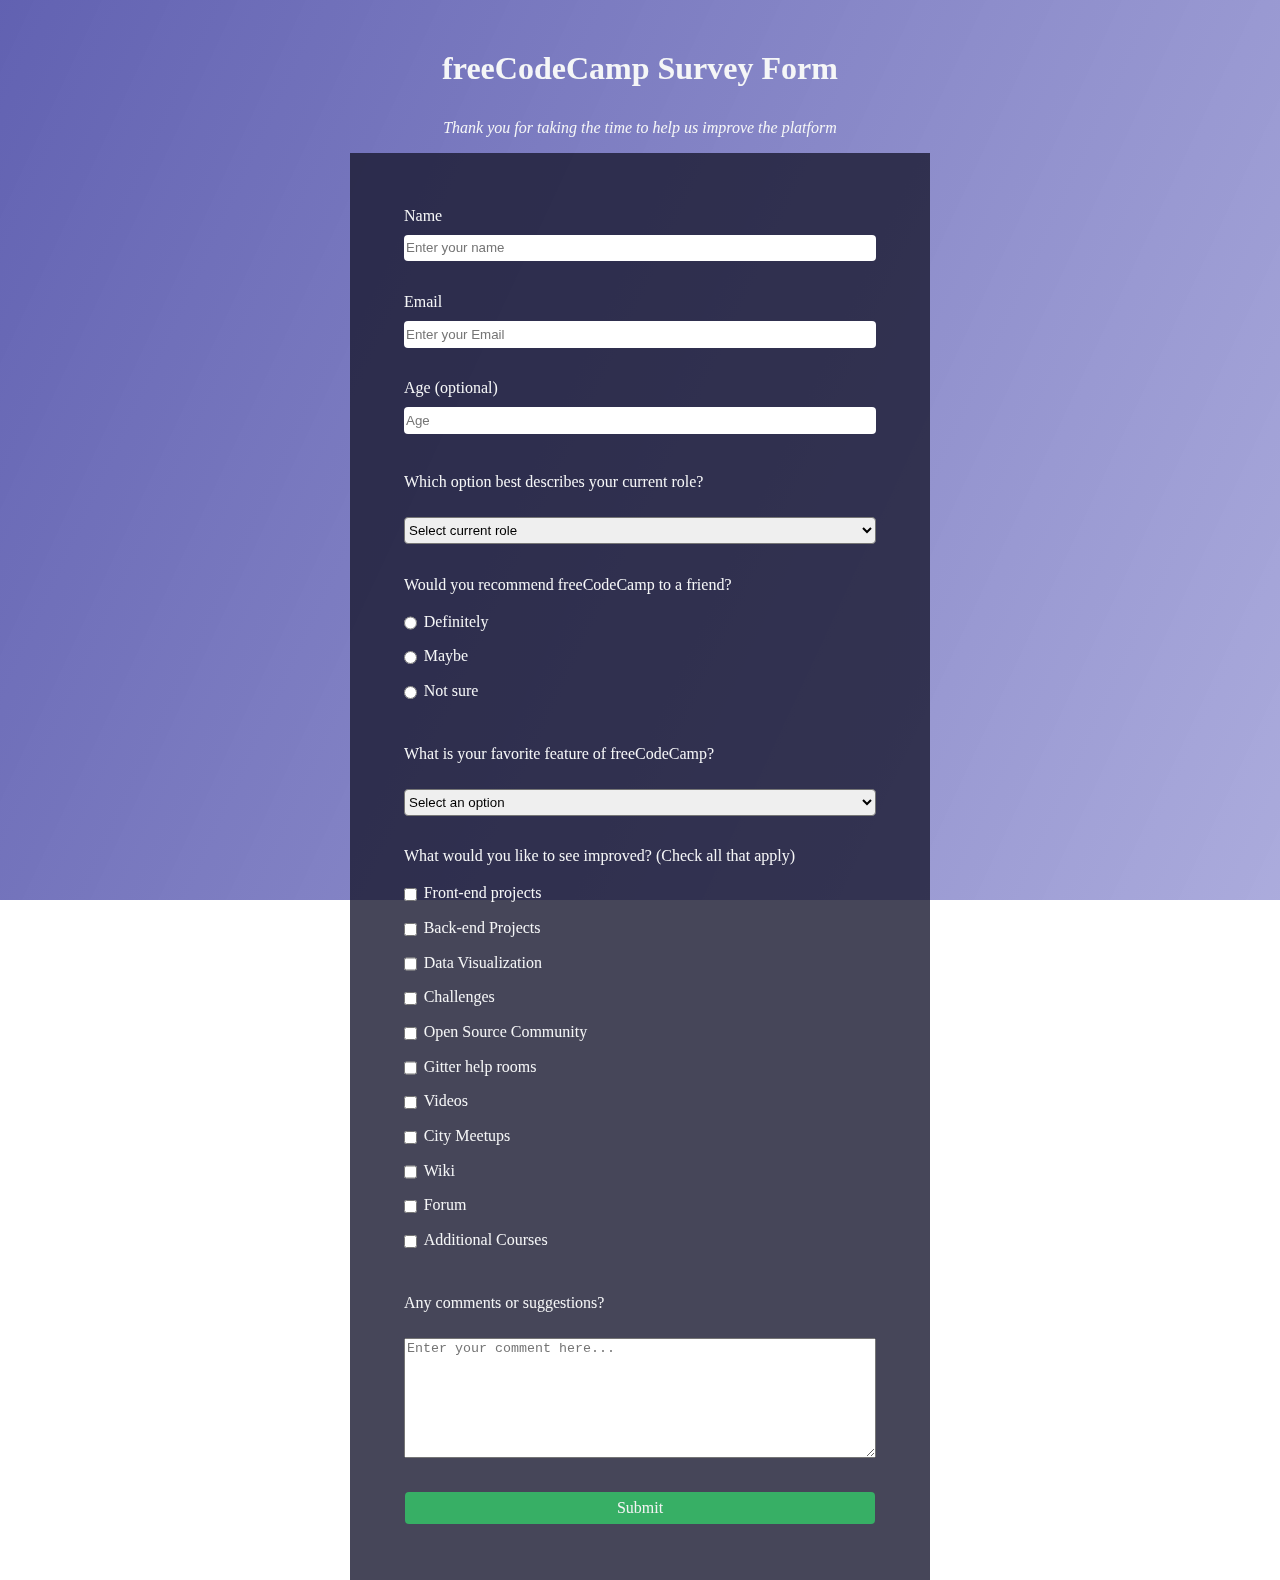
<file: Project/01. Survey Form/index.html>
<!DOCTYPE.html>
<html>
  <head>
    <link rel="stylesheet" href="styles.css">
  </head>
  <body>
    <div class="container">
        <header class="header">
          <h1 id="title">freeCodeCamp Survey Form</h1>
    <p id="description" class="description">Thank you for taking the time to help us improve the platform</p>
 </header>
 <form id="survey-form">
        <fieldset>
          <label id="name-label" for="name">Name<input id="name" name="name" type="text" required placeholder="Enter your name"></input></label>
          </fieldset>
          <fieldset>
            <label id="email-label"   for="email">Email<input id="email" type="email" name="email" required placeholder="Enter your Email"></input></label>
          </fieldset>
          <fieldset>
            <label id="number-label" for="number">Age
          <span class="clue">(optional)</span>
          <input id="number" type="number" name='age' min="10" max="99" required placeholder="Age"></input>
        </label>
          </fieldset>
      <div class="form-group">
        <fieldset>
                 <p>Which option best describes your current role?</p>
          <select id="dropdown" class="information">
          <option value="">Select current role</option>
          <option value="student">Student</option>
          <option value="job">Full time job</option>
          <option value="learner">Full time learner</option>
          <option value="preferNo">Prefer not to say<option>
          <option value="other">Other</option>
        </select>
        </fieldset>
        <div class="form-group">
          <fieldset>
             <p>Would you recommend freeCodeCamp to a friend?</p>
            <div>
            <label>
            <input type="radio" name="user-recommend" value="definitely" class="input-radio"></input>Definitely
          </label>
          </div>
          <div>
            <label>
            <input type="radio" name="user-recommend" value="maybe" class="input-radio"></input>Maybe
          </label>
          </div>
          <div>
            <label>
              <input type="radio" name="user-recommend" value="not sure" class="input-radio"></input>Not sure
            </label>
          </div>
          </fieldset>
        </div>
        <div class="form-group">
          <fieldset>
            <p>What is your favorite feature of freeCodeCamp?</p>
          <select id="most-like" class="information">
            <option value="">Select an option</option>
            <option value="challenges">Challenges</option>
            <option value="projects">Projects</option>
            <option value="community">Community</option>
            <option value="open sourse">Open Sourse</option>
          </select>
          </fieldset>
        </div>
        <div class="form-group">
          <fieldset>
            <p>What would you like to see improved? 
            <span class="clue">(Check all that apply)</span>
          </p>
            <label>
              <input type="checkbox" value="front-end projects" class="input-checkbox">Front-end projects</input>
            </label>
            <div>
              <label>
              <input type="checkbox" value="back-end projects" class="input-checkbox">Back-end Projects</input>
            </label>
            </div>
            <div>
              <label>
              <input type="checkbox" value="data visualization" class="input-checkbox">Data Visualization</input>
            </label>
            </div>
            <div>
              <label>
              <input type="checkbox" value="challenges" class="input-checkbox">Challenges</input>
            </label>
            </div>
            <div>
              <label>
              <input type="checkbox" value="open source community" class="input-checkbox">Open Source Community</input>
            </label>
            </div>
            <div>
              <label>
              <input type="checkbox" value="gitter help rooms" class="input-checkbox">Gitter help rooms</input>
            </label>
            </div>
            <div>
              <label>
              <input type="checkbox" value="videos" class="input-checkbox">Videos</input>
            </label>
            </div>
            <div>
              <label>
              <input type="checkbox" value="city meetups" class="input-checkbox">City Meetups</input>
            </label>
            </div>
            <div>
              <label>
              <input type="checkbox" value="wiki" class="input-checkbox">Wiki</input>
            </label>
            </div>
            <div>
              <label>
              <input type="checkbox" value="forum" class="input-checkbox">Forum</input>
            </label>
            </div>
            <div>
              <label>
              <input type="checkbox" value="additional courses" class="input-checkbox">Additional Courses</input>
            </label>
            </div>
          </fieldset>
          <fieldset>
            <div>
              <p>
                Any comments or suggestions?
              </p>
              <label>
                <textarea name="comment" rows="3" cols="30" placeholder="Enter your comment here..."></textarea>
              </label>
            </div>
          </fieldset>
        </div>
        <div>
          <input id="submit" type="submit" value="Submit" />
        </div>
      </div>
    </form>
    </div>
  </body>
</html>
</file>
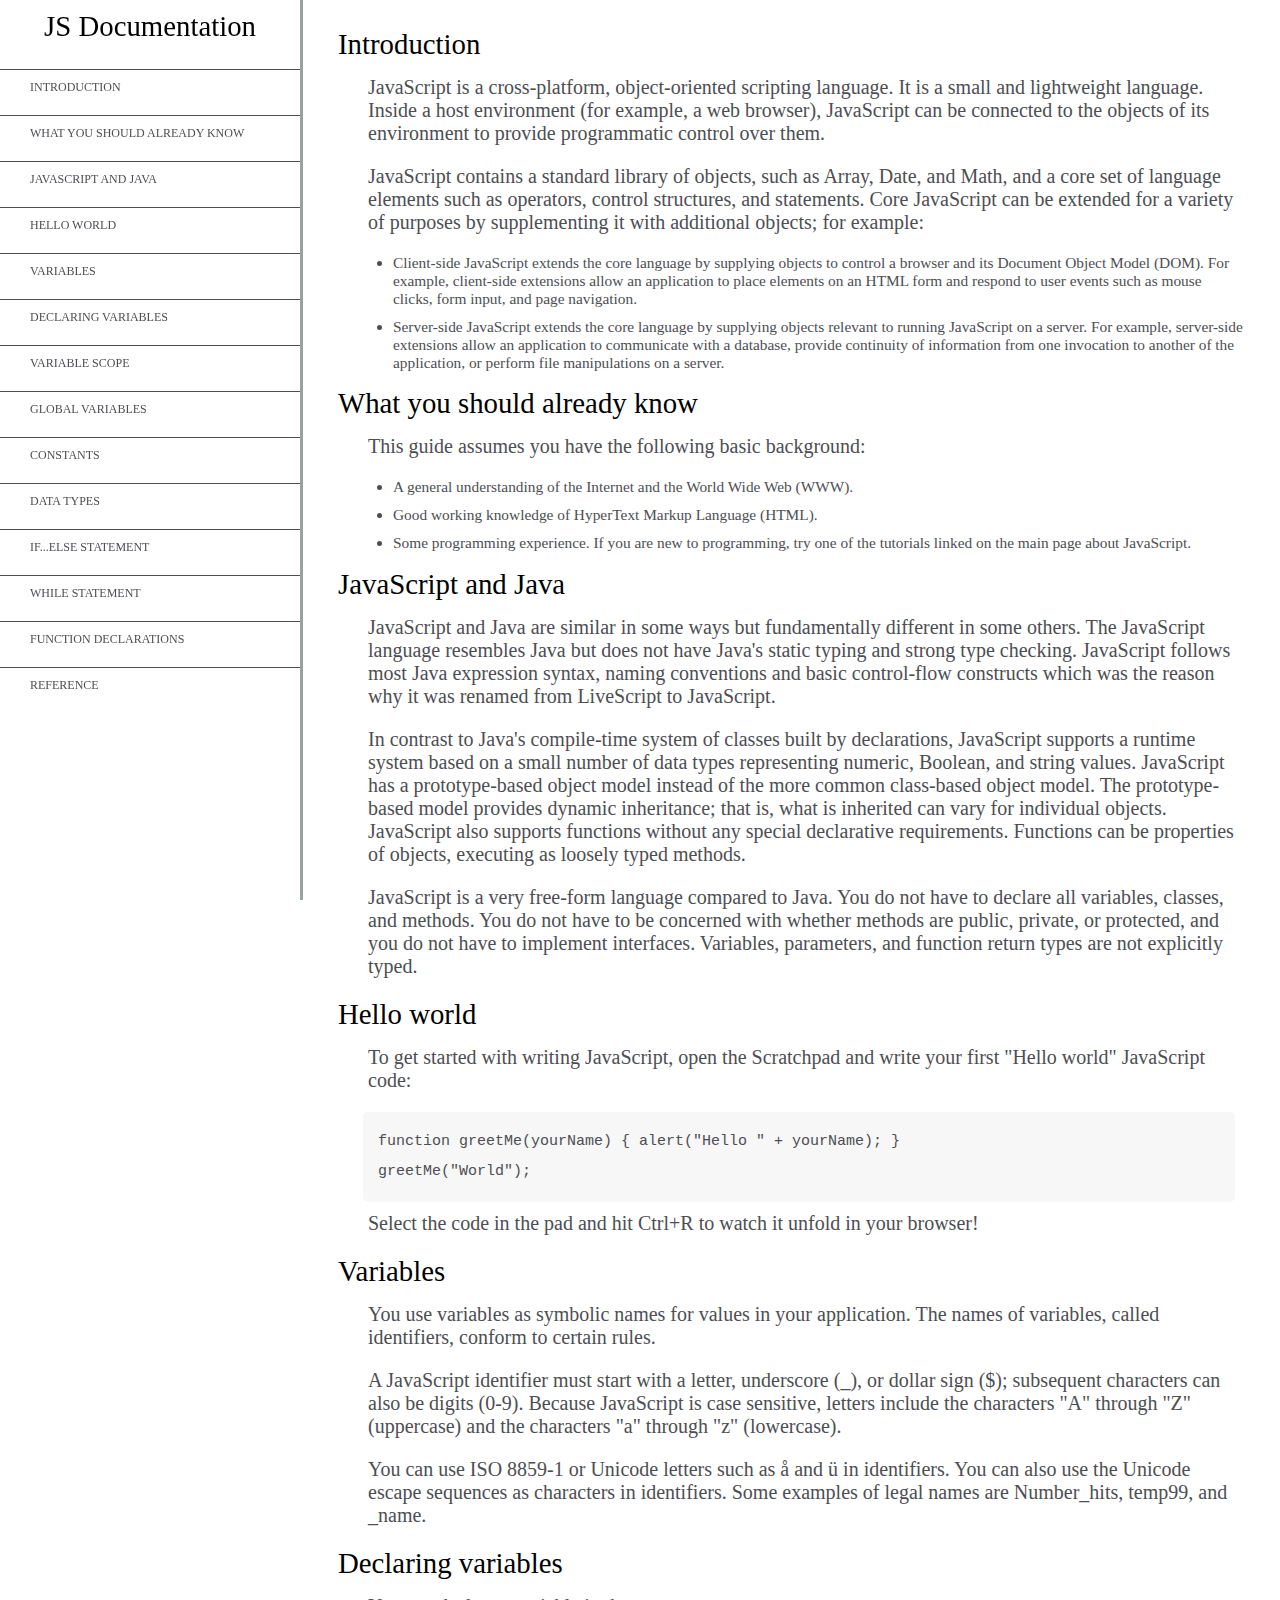
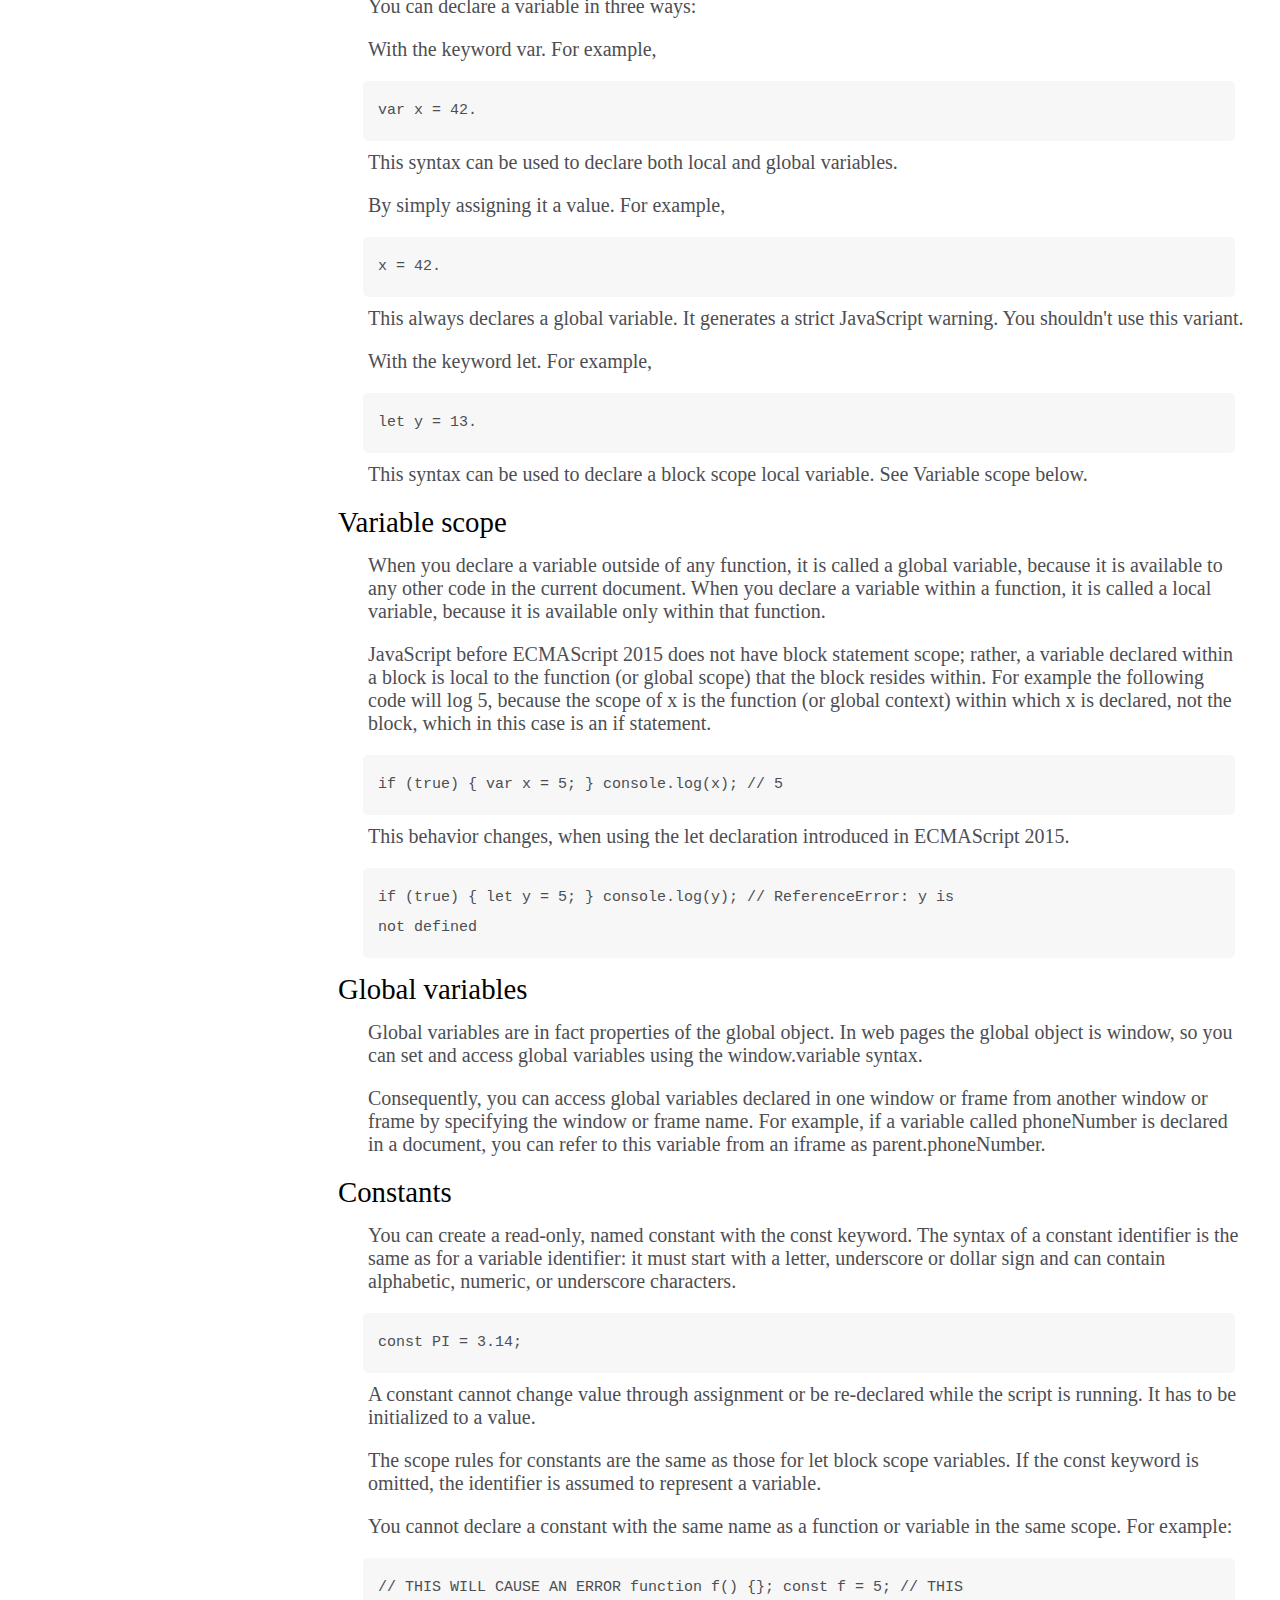
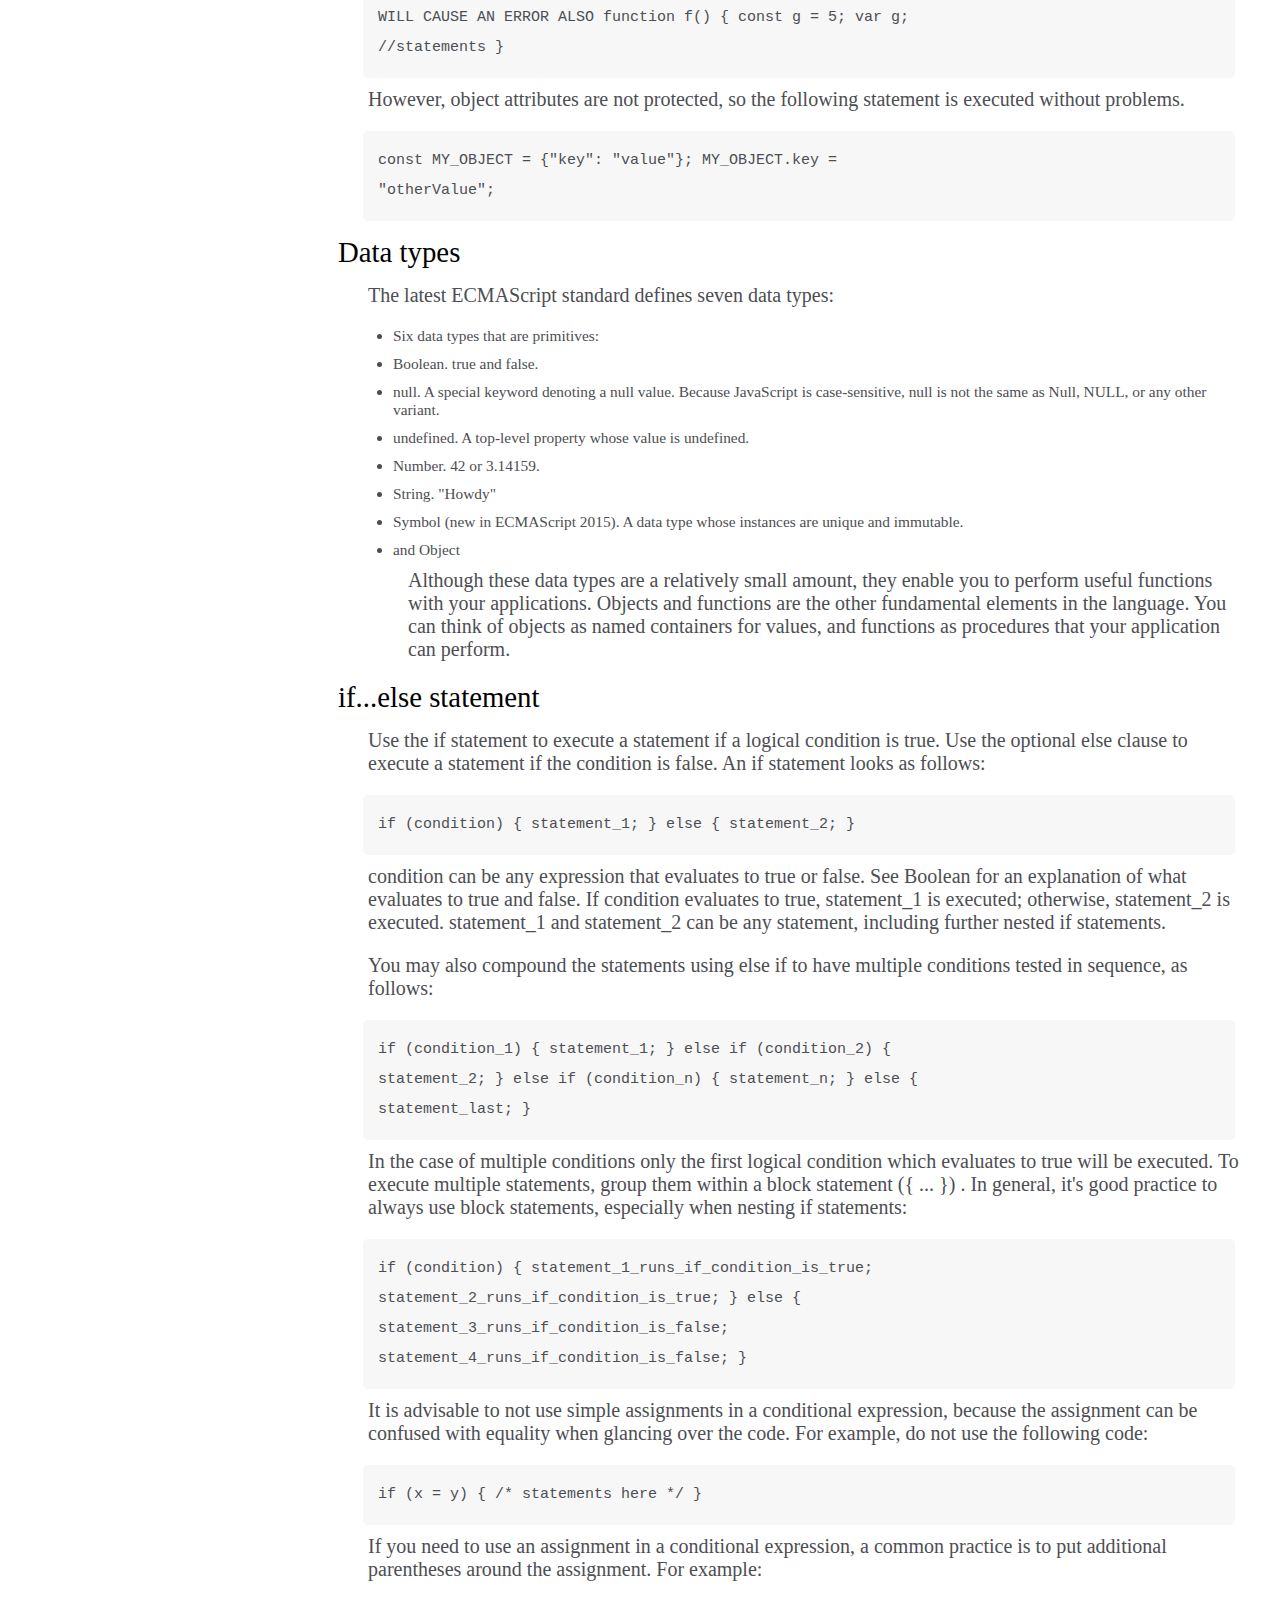
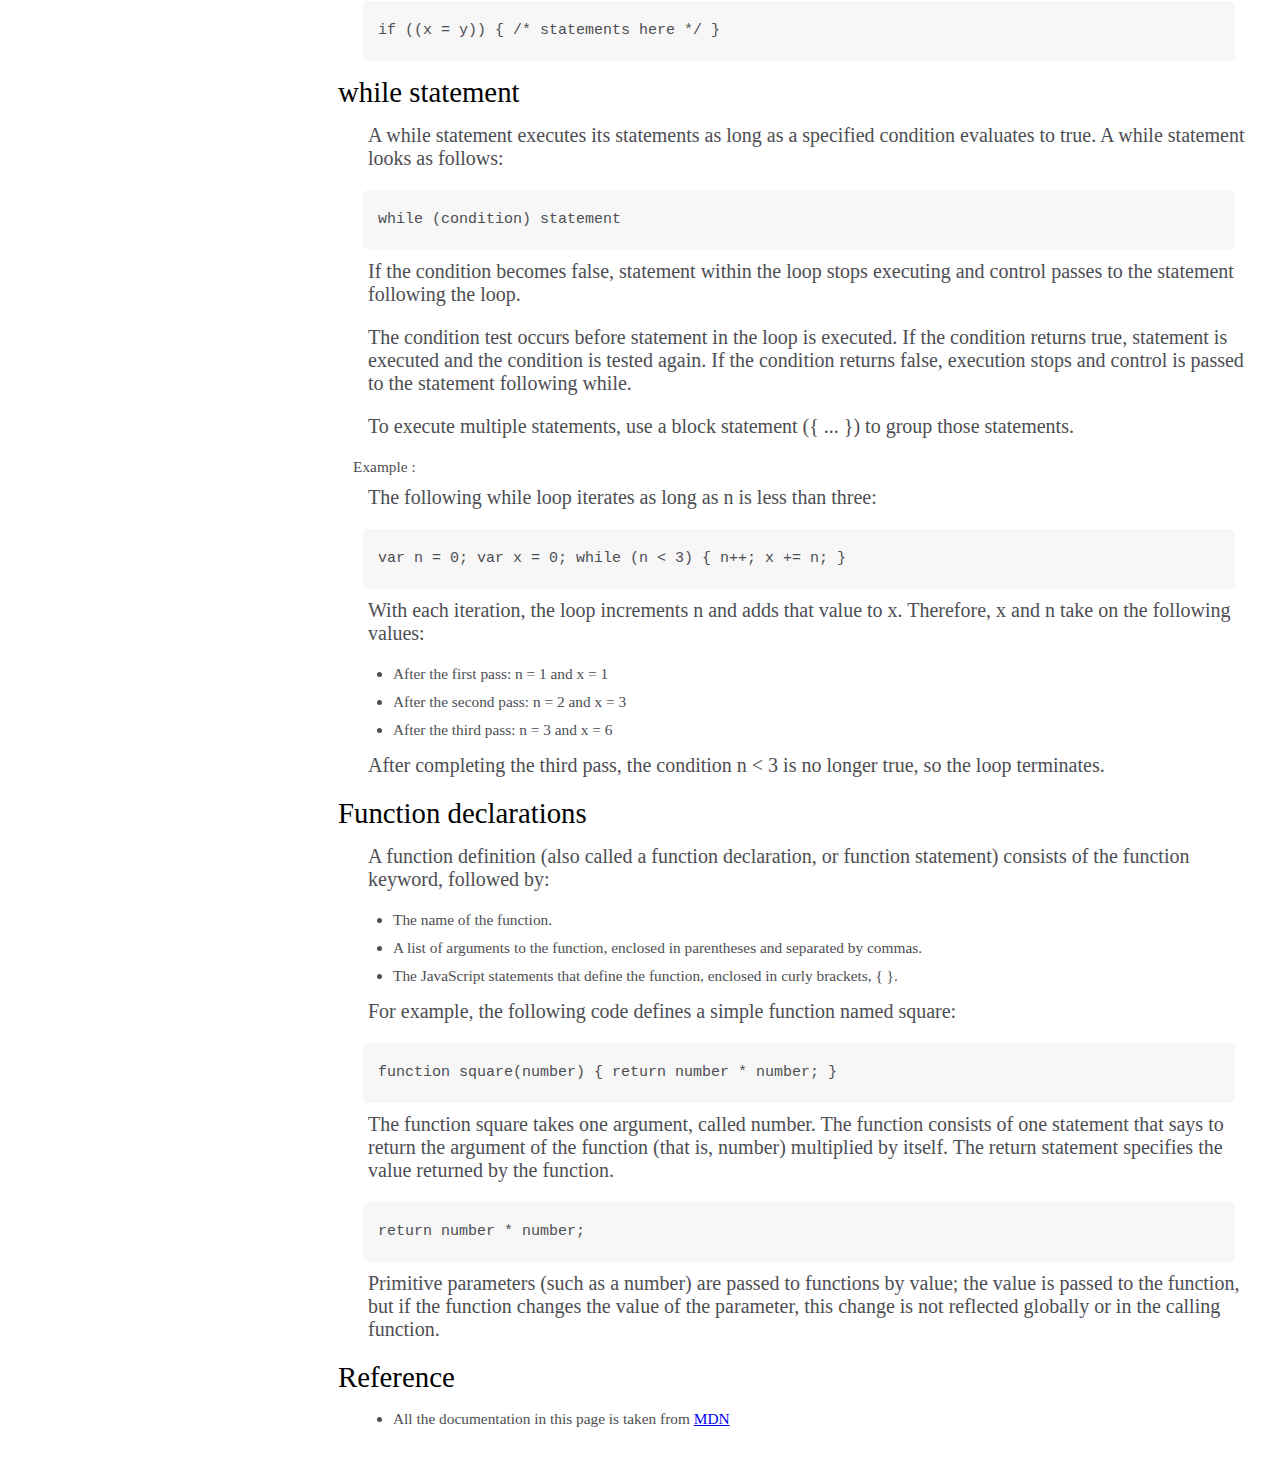
<file: Project/03.Technical Documentation Page/index.html>
<!DOCTYPE html>
<html>
  <head>
    <title>JS Documentation</title>
    <link rel="stylesheet" href="styles.css">
  </head>
  <body>
    <nav id="navbar">
      <header>JS Documentation</header>
      <ul>
        <li>
          <a class="nav-link" href="#Introduction">Introduction</a>
        </li>
        <li>
          <a class="nav-link" href="#What_you_should_already_know">What you should already know</a>
        </li>
        <li>
          <a class="nav-link" href="#JavaScript_and_Java">JavaScript and Java</a>
        </li>
        <li>
          <a class="nav-link" href="#Hello_world">Hello world</a>
        </li>
        <li>
          <a class="nav-link" href="#Variables">Variables</a>
        </li>
        <li>
          <a class="nav-link" href="#Declaring_variables">Declaring variables</a>
        </li>
        <li>
          <a class="nav-link" href="#Variable_scope">Variable scope</a>
        </li>
        <li>
          <a class="nav-link" href="#Global_variables">Global variables</a>
        </li>
        <li>
          <a class="nav-link" href="#Constants">Constants</a>
        </li>
        <li>
          <a class="nav-link" href="#Data_types">Data types</a>
        </li>
        <li>
          <a class="nav-link" href="#if...else_statement">if...else statement</a>
        </li>
        <li>
          <a class="nav-link" href="#while_statement">while statement</a>
        </li>
        <li>
          <a class="nav-link" href="#Function_declarations">Function declarations</a>
        </li>
        <li>
          <a class="nav-link" href="#Reference">Reference</a>
        </li>
      </ul>
    </nav>
    <main id="main-doc">
      <section class="main-section" id="Introduction">
        <header>Introduction</header>
        <article>
          <p>JavaScript is a cross-platform, object-oriented scripting language. It is a small and lightweight language. Inside a host environment (for example, a web browser), JavaScript can be connected to the objects of its environment to provide programmatic control over them.</p>
          <p>JavaScript contains a standard library of objects, such as Array, Date, and Math, and a core set of language elements such as operators, control structures, and statements. Core JavaScript can be extended for a variety of purposes by supplementing it with additional objects; for example:</p>
        <ul>
          <li>Client-side JavaScript extends the core language by supplying objects to control a browser and its Document Object Model (DOM). For example, client-side extensions allow an application to place elements on an HTML form and respond to user events such as mouse clicks, form input, and page navigation.</li>
          <li>Server-side JavaScript extends the core language by supplying objects relevant to running JavaScript on a server. For example, server-side extensions allow an application to communicate with a database, provide continuity of information from one invocation to another of the application, or perform file manipulations on a server.</li>
        </ul>
        </article>
      </section>
      <section class="main-section" id="What_you_should_already_know">
        <header>What you should already know</header>
        <article>
          <p>This guide assumes you have the following basic background:</p>
        <ul>
          <li>A general understanding of the Internet and the World Wide Web (WWW).</li>
          <li>Good working knowledge of HyperText Markup Language (HTML).</li>
          <li>Some programming experience. If you are new to programming, try one of the tutorials linked on the main page about JavaScript.</li>
        </ul>
        </article>
      </section>
      <section class="main-section" id="JavaScript_and_Java">
        <header>JavaScript and Java</header>
          <article>
            <p>JavaScript and Java are similar in some ways but fundamentally different in some others. The JavaScript language resembles Java but does not have Java's static typing and strong type checking. JavaScript follows most Java expression syntax, naming conventions and basic control-flow constructs which was the reason why it was renamed from LiveScript to JavaScript.</p>
            <p>In contrast to Java's compile-time system of classes built by declarations, JavaScript supports a runtime system based on a small number of data types representing numeric, Boolean, and string values. JavaScript has a prototype-based object model instead of the more common class-based object model. The prototype-based model provides dynamic inheritance; that is, what is inherited can vary for individual objects. JavaScript also supports functions without any special declarative requirements. Functions can be properties of objects, executing as loosely typed methods.</p>
            <p>JavaScript is a very free-form language compared to Java. You do not have to declare all variables, classes, and methods. You do not have to be concerned with whether methods are public, private, or protected, and you do not have to implement interfaces. Variables, parameters, and function return types are not explicitly typed.</p>
          </article>
      </section>
      <section class="main-section" id="Hello_world">
        <header>Hello world</header>
        <article>
            <p>To get started with writing JavaScript, open the Scratchpad and write your first "Hello world" JavaScript code:</p>
          <code>function greetMe(yourName) { alert("Hello " + yourName); }
                greetMe("World");
          </code>
        <p>Select the code in the pad and hit Ctrl+R to watch it unfold in your browser!</p>
        </article>
      </section>
      <section class="main-section" id="Variables">
        <header>Variables</header>
        <article>
          <p>You use variables as symbolic names for values in your application. The names of variables, called identifiers, conform to certain rules.</p>
          <p>A JavaScript identifier must start with a letter, underscore (_), or dollar sign ($); subsequent characters can also be digits (0-9). Because JavaScript is case sensitive, letters include the characters "A" through "Z" (uppercase) and the characters "a" through "z" (lowercase).</p>
          <p>You can use ISO 8859-1 or Unicode letters such as å and ü in identifiers. You can also use the Unicode escape sequences as characters in identifiers. Some examples of legal names are Number_hits, temp99, and _name.</p>
        </article>
      </section>
      <section class="main-section" id="Declaring_variables">
        <header>Declaring variables</header>
        <article>
          <p>
            You can declare a variable in three ways:
          </p>
          <p>With the keyword var. For example,</p>
          <code>var x = 42.</code>
          <p>This syntax can be used to declare both local and global variables.</p>
          <p>By simply assigning it a value. For example,</p>
          <code>x = 42.</code>
          <p>This always declares a global variable. It generates a strict JavaScript warning. You shouldn't use this variant.</p>
          <p>With the keyword let. For example,</p>
          <code>let y = 13.</code>
          <p>This syntax can be used to declare a block scope local variable. See Variable scope below.</p>
        </article>
      </section>
      <section class="main-section" id="Variable_scope">
        <header>Variable scope</header>
        <article>
          <p>When you declare a variable outside of any function, it is called a global variable, because it is available to any other code in the current document. When you declare a variable within a function, it is called a local variable, because it is available only within that function.</p>
          <p>JavaScript before ECMAScript 2015 does not have block statement scope; rather, a variable declared within a block is local to the function (or global scope) that the block resides within. For example the following code will log 5, because the scope of x is the function (or global context) within which x is declared, not the block, which in this case is an if statement.</p>
          <code>if (true) { var x = 5; } console.log(x); // 5</code>
          <p>This behavior changes, when using the let declaration introduced in ECMAScript 2015.</p>
          <code>if (true) { let y = 5; } console.log(y); // ReferenceError: y is
            not defined</code>
        </article>
      </section>
      <section class="main-section" id="Global_variables">
        <header>Global variables</header>
        <article>
          <p>Global variables are in fact properties of the global object. In web pages the global object is window, so you can set and access global variables using the window.variable syntax.</p>
          <p>Consequently, you can access global variables declared in one window or frame from another window or frame by specifying the window or frame name. For example, if a variable called phoneNumber is declared in a document, you can refer to this variable from an iframe as parent.phoneNumber.</p>
        </article>
      </section>
      <section class="main-section" id="Constants">
        <header>Constants</header>
        <article>
          <p>You can create a read-only, named constant with the const keyword. The syntax of a constant identifier is the same as for a variable identifier: it must start with a letter, underscore or dollar sign and can contain alphabetic, numeric, or underscore characters.</p>
          <code>const PI = 3.14;</code>
          <p>A constant cannot change value through assignment or be re-declared while the script is running. It has to be initialized to a value.</p>
          <p>The scope rules for constants are the same as those for let block scope variables. If the const keyword is omitted, the identifier is assumed to represent a variable.</p>
          <p>You cannot declare a constant with the same name as a function or variable in the same scope. For example:</p>
          <code>// THIS WILL CAUSE AN ERROR function f() {}; const f = 5; // THIS 
            WILL CAUSE AN ERROR ALSO function f() { const g = 5; var g; 
            //statements }</code>
            <p>However, object attributes are not protected, so the following statement is executed without problems.</p>
            <code>const MY_OBJECT = {"key": "value"}; MY_OBJECT.key = 
              "otherValue";</code>
        </article>
      </section>
      <section class="main-section" id="Data_types">
        <header>Data types</header>
        <article>
          <p>The latest ECMAScript standard defines seven data types:</p>
        <ul>
          <li>Six data types that are primitives:</li>
          <li>Boolean. true and false.</li>
          <li>null. A special keyword denoting a null value. Because JavaScript is case-sensitive, null is not the same as Null, NULL, or any other variant.</li>
          <li>undefined. A top-level property whose value is undefined.</li>
          <li>Number. 42 or 3.14159.</li>
          <li>String. "Howdy"</li>
          <li>Symbol (new in ECMAScript 2015). A data type whose instances are unique and immutable.</li>
          <li>and Object</li>
          <p>Although these data types are a relatively small amount, they enable you to perform useful functions with your applications. Objects and functions are the other fundamental elements in the language. You can think of objects as named containers for values, and functions as procedures that your application can perform.</p>
        </ul>
        </article>
      </section>
      <section class="main-section" id="if...else_statement">
        <header>if...else statement</header>
        <article>
          <p>Use the if statement to execute a statement if a logical condition is true. Use the optional else clause to execute a statement if the condition is false. An if statement looks as follows:</p>
          <code>if (condition) { statement_1; } else { statement_2; }</code>
          <p>condition can be any expression that evaluates to true or false. See Boolean for an explanation of what evaluates to true and false. If condition evaluates to true, statement_1 is executed; otherwise, statement_2 is executed. statement_1 and statement_2 can be any statement, including further nested if statements.</p>
          <p>You may also compound the statements using else if to have multiple conditions tested in sequence, as follows:</p>
          <code>if (condition_1) { statement_1; } else if (condition_2) { 
            statement_2; } else if (condition_n) { statement_n; } else { 
            statement_last; }</code>
            <p>In the case of multiple conditions only the first logical condition which evaluates to true will be executed. To execute multiple statements, group them within a block statement ({ ... }) . In general, it's good practice to always use block statements, especially when nesting if statements:</p>
            <code>if (condition) { statement_1_runs_if_condition_is_true; 
              statement_2_runs_if_condition_is_true; } else { 
              statement_3_runs_if_condition_is_false; 
              statement_4_runs_if_condition_is_false; }</code>
              <p>It is advisable to not use simple assignments in a conditional expression, because the assignment can be confused with equality when glancing over the code. For example, do not use the following code:</p>
              <code>if (x = y) { /* statements here */ }</code>
              <p>If you need to use an assignment in a conditional expression, a common practice is to put additional parentheses around the assignment. For example:</p>
              <code>if ((x = y)) { /* statements here */ }</code>
        </article>
      </section>
      <section class="main-section" id="while_statement">
        <header>while statement</header>
        <article>
          <p>A while statement executes its statements as long as a specified condition evaluates to true. A while statement looks as follows:</p>
          <code>while (condition) statement</code>
          <p>If the condition becomes false, statement within the loop stops executing and control passes to the statement following the loop.</p>
          <p>The condition test occurs before statement in the loop is executed. If the condition returns true, statement is executed and the condition is tested again. If the condition returns false, execution stops and control is passed to the statement following while.</p>
          <p>To execute multiple statements, use a block statement ({ ... }) to group those statements.</p>
          Example :
          <p>The following while loop iterates as long as n is less than three:</p>
          <code>var n = 0; var x = 0; while (n < 3) { n++; x += n; }</code>
          <p>With each iteration, the loop increments n and adds that value to x. Therefore, x and n take on the following values:</p>
          <ul>
            <li>After the first pass: n = 1 and x = 1</li>
            <li>After the second pass: n = 2 and x = 3</li>
            <li>After the third pass: n = 3 and x = 6</li>
          </ul>
          <p>After completing the third pass, the condition n < 3 is no longer true, so the loop terminates.</p>
        </article>
      </section>
      <section class="main-section" id="Function_declarations">
        <header>Function declarations</header>
        <article>
          <p>A function definition (also called a function declaration, or function statement) consists of the function keyword, followed by:</p>
        <ul>
          <li>The name of the function.</li>
          <li>A list of arguments to the function, enclosed in parentheses and separated by commas.</li>
          <li>The JavaScript statements that define the function, enclosed in curly brackets, { }.</li>
        </ul>
        <p>For example, the following code defines a simple function named square:</p>
        <code>function square(number) { return number * number; }</code>
        <p>The function square takes one argument, called number. The function consists of one statement that says to return the argument of the function (that is, number) multiplied by itself. The return statement specifies the value returned by the function.</p>
        <code>return number * number;</code>
        <p>Primitive parameters (such as a number) are passed to functions by value; the value is passed to the function, but if the function changes the value of the parameter, this change is not reflected globally or in the calling function.</p>
        </article>
      </section>
      <section class="main-section" id="Reference">
        <header>Reference</header>
        <article>
          <ul>
            <li>All the documentation in this page is taken from <a href="https://developer.mozilla.org/en-US/docs/Web/JavaScript/Guide">MDN</a></li>
          </ul>
        </article>
      </section>
    </main>
  </body>
</html>
</file>
<file: Project/01. Survey Form/styles.css>
body {
    width: 100%;
    height: 100vh;
    margin: 0;
    color: #f5f6f7;
    font-family: Tahoma;
    font-size: 16px;
}
  
body::before {
    width: 100%;
    height: 100%;
    content: ' ';
    position: fixed;
    top: 0;
    left: 0;
    z-index: -1;
    background-size: cover;
    background-repeat: no-repeat;
    background-position: center;
    background-image: linear-gradient( 115deg, rgba(58, 58, 158, 0.8), rgba(136, 136, 206, 0.7) ), url(https://cdn.freecodecamp.org/testable-projects-fcc/images/survey-form-background.jpeg);
}
  
h1 {
    text-align: center;
    margin: 1em auto;
}
  
#title {
     text-align: center;
}
  
.container {
    width: 100%;
    margin: 3.125rem auto 0 auto;
}
  
@media (min-width: 576px) {
    .container {
      max-width: 540px;
    }
}
  
@media (min-width: 768px) {
    .container {
      max-width: 720px;
    }
}
  
.description {
    text-align: center;
    font-style: italic;
}
  
form {
    width: 100%;
      max-width: 500px;
      min-width: 300px;
      margin: 0 auto;
    padding: 2.5rem;
    background-color: #1b1b32cf;
}
  
@media (min-width: 480px) {
    form {
      padding: 2.5rem;
    }
}
  
  .information {
    border-radius: 4px;
}
  
fieldset {
    border: none;
}
  
label {
    display: block;
      margin: 0.5rem 0;
}
  
input {
    border: 0;
    border-radius: 4px;
}
  
input,
textarea,
select {
    margin: 10px 0 0 0;
      width: 100%;
    min-height: 2em;
}
  
textarea {
    min-height: 120px;
    width: 100%;
}
  
.input-radio, .input-checkbox {
    width: unset;
    margin: 0 0.5em 0 0;
    vertical-align: middle;
}
  
input[type="submit"] {
    display: block;
    width: 94%;
    margin: 1em auto;
    font-size: 1.1rem;
    color: #F3F3F3;
    min-width: 300px;
    background-color: #37AF65;
    cursor: pointer;
    font: 16px san-serif;
}
  
#submit {
    border: none;
}
</file>
<file: Project/03.Technical Documentation Page/styles.css>
#main-doc {
  position: absolute;
  margin-left: 310px;
  margin-bottom: 110px;
  padding: 20px;
}

#main-doc header {
  text-align: left;
  margin: 0px;
}

#navbar {
  width: 300px;
  min-width: 290px;
  height: 100%;
  position: fixed;
  top: 0px;
  left: 0px;
  border-right: solid;
  border-color: rgba(0, 22, 22, 0.4);
}

.nav-link {
  display: inline-block;
  padding: 10px;
  color: #05364E;
  text-decoration: none;
  text-transform: uppercase;
  font-size: 12px;
  font-weight: 500;
}

#navbar header {
  text-align: center;
  margin: 10px;
}

#navbar ul {
  height: 100%;
  padding: 0;
  overflow-y: auto;
  overflow-x: hidden;
}

#navbar li {
  color: #4d4e53;
  border-top: 1px solid;
  list-style: none;
  position: relative;
  width: 100%;
}

#navbar a {
  display: block;
  padding: 10px 30px;
  color: #4d4e53;
  text-decoration: none;
  cursor: pointer;
}

header {
  font-size: 1.8em;
  color: black;
}

section article {
  color: #4d4e53;
  margin: 15px;
  font-size: 0.96em;
}

p {
  margin-top: 10px;
  margin-left: 15px;
  font-size: 20px;
  color: #4d4e53;;
}

code {
  display: block;
  text-align: left;
  font-size: 15px;
  white-space: pre-line;
  position: relative;
  word-break: normal;
  word-wrap: normal;
  line-height: 2;
  background-color: #f7f7f7;
  padding: 15px;
  margin: 10px;
  border-radius: 5px;
}


li {
  margin-top: 10px;
  color: #4d4e53;;
}


.item {
  margin-top: 15px;
  margin-left: 50px;
  color: #4d4e53;;
}

.main-header li {
  display: inline-block;
}

@media only screen and (max-width: 815px) {
  #navbar ul {
    border: 1px solid;
    height: 207px;
}

  #navbar {
    background-color: white;
    position: absolute;
    top: 0;
    padding: 0;
    margin: 0;
    width: 100%;
    max-height: 275px;
    border: none;
    border-bottom: 2px solid;
    z-index: 1;
    height: 275px;
}

  #main-doc {
    position: relative;
    margin-left: 0px;
    margin-top: 270px;
    padding: 20px;
  }
}

@media only screen and (max-width: 400px) {
  #main-doc {
    margin-left: -10px;
}

  code {
    width: 100%;
    min-width: 233px;
    margin-left: -20px;
    padding: 15px 45px 15px 10px;
  }
}
</file>
